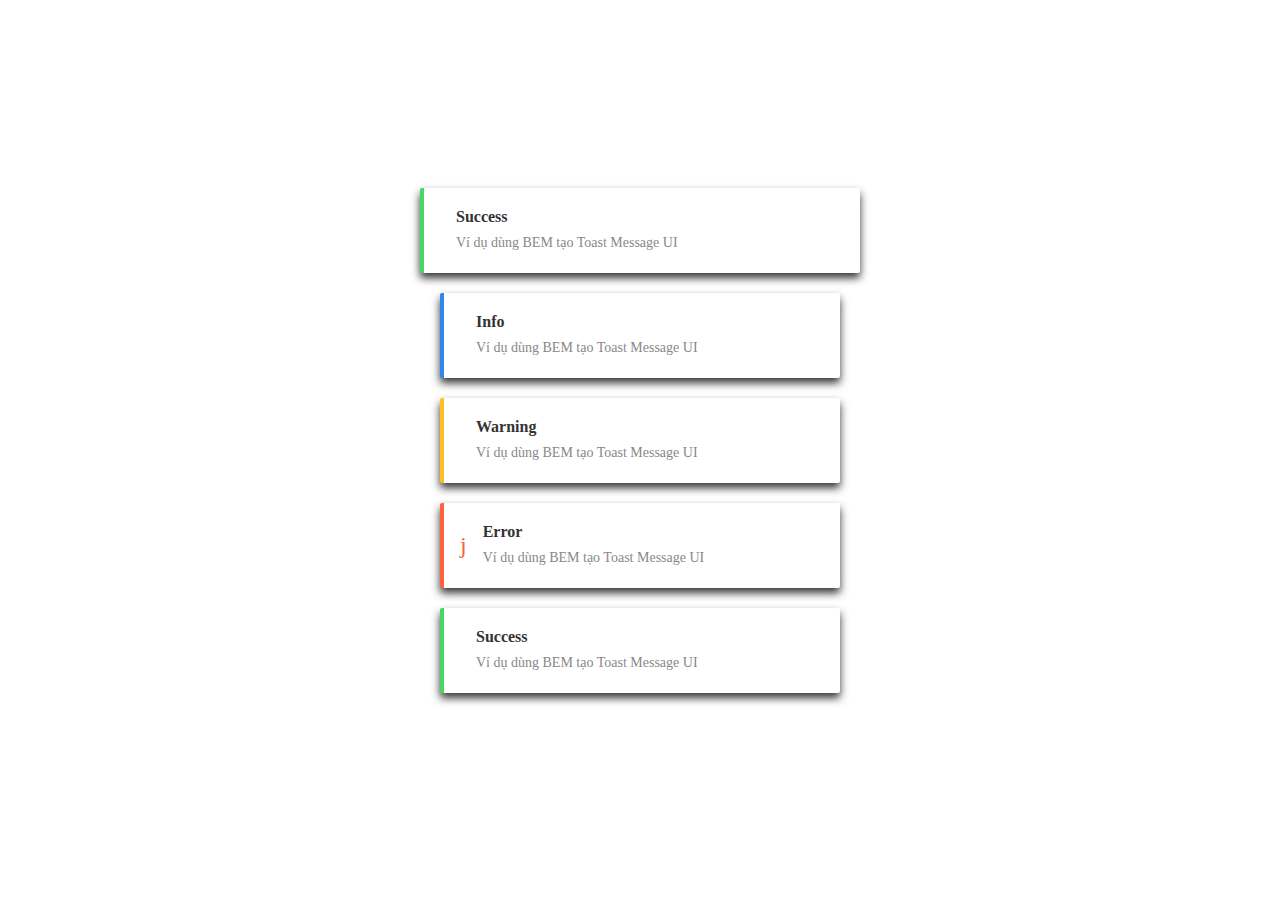
<file: index.html>
<!DOCTYPE html>
<html lang="en">
<head>
    <meta charset="UTF-8">
    <meta http-equiv="X-UA-Compatible" content="IE=edge">
    <meta name="viewport" content="width=device-width, initial-scale=1.0">
    <title>Document</title>
    <link rel="stylesheet" href="https://cdnjs.cloudflare.com/ajax/libs/font-awesome/6.3.0/css/all.min.css" integrity="sha512-SzlrxWUlpfuzQ+pcUCosxcglQRNAq/DZjVsC0lE40xsADsfeQoEypE+enwcOiGjk/bSuGGKHEyjSoQ1zVisanQ==" crossorigin="anonymous" referrerpolicy="no-referrer" />
    <link rel="stylesheet" href="main.css">
</head>
<body>
    <div>
        <!-- Success -->
        <div class="toast toast--success">
            <div class="toast__icon">
                <i class="fa-regular fa-circle-check"></i>
            </div>
            <div class="toast__body">
                <h3 class="toast__title">Success</h3>
                <p class="toast__msg">Ví dụ dùng BEM tạo Toast Message UI</p>
            </div>
            <div class="toast__close">
                <i class="fa-sharp fa-regular fa-circle-xmark"></i>
            </div>
        </div>
         <!-- Info -->
         <div class="toast toast--info">
            <div class="toast__icon">
                <i class="fa-regular fa-circle-check"></i>
            </div>
            <div class="toast__body">
                <h3 class="toast__title">Info</h3>
                <p class="toast__msg">Ví dụ dùng BEM tạo Toast Message UI</p>
            </div>
            <div class="toast__close">
                <i class="fa-sharp fa-regular fa-circle-xmark"></i>
            </div>
        </div>
         <!-- Warning -->
         <div class="toast toast--warning">
            <div class="toast__icon">
                <i class="fa-regular fa-circle-check"></i>
            </div>
            <div class="toast__body">
                <h3 class="toast__title">Warning</h3>
                <p class="toast__msg">Ví dụ dùng BEM tạo Toast Message UI</p>
            </div>
            <div class="toast__close">
                <i class="fa-sharp fa-regular fa-circle-xmark"></i>
            </div>
        </div>
         <!-- Error -->
         <div class="toast toast--error">
            <div class="toast__icon">
j                <i class="fa-regular fa-circle-check"></i>
            </div>
            <div class="toast__body">
                <h3 class="toast__title">Error</h3>
                <p class="toast__msg">Ví dụ dùng BEM tạo Toast Message UI</p>
            </div>
            <div class="toast__close">
                <i class="fa-sharp fa-regular fa-circle-xmark"></i>
            </div>
        </div>
        <!-- Success -->
        <div class="toast toast--success">
            <div class="toast__icon">
                <i class="fa-regular fa-circle-check"></i>
            </div>
            <div class="toast__body">
                <h3 class="toast__title">Success</h3>
                <p class="toast__msg">Ví dụ dùng BEM tạo Toast Message UI</p>
            </div>
            <div class="toast__close">
                <i class="fa-sharp fa-regular fa-circle-xmark"></i>
            </div>
        </div>
    </div>
</body>
</html>
</file>
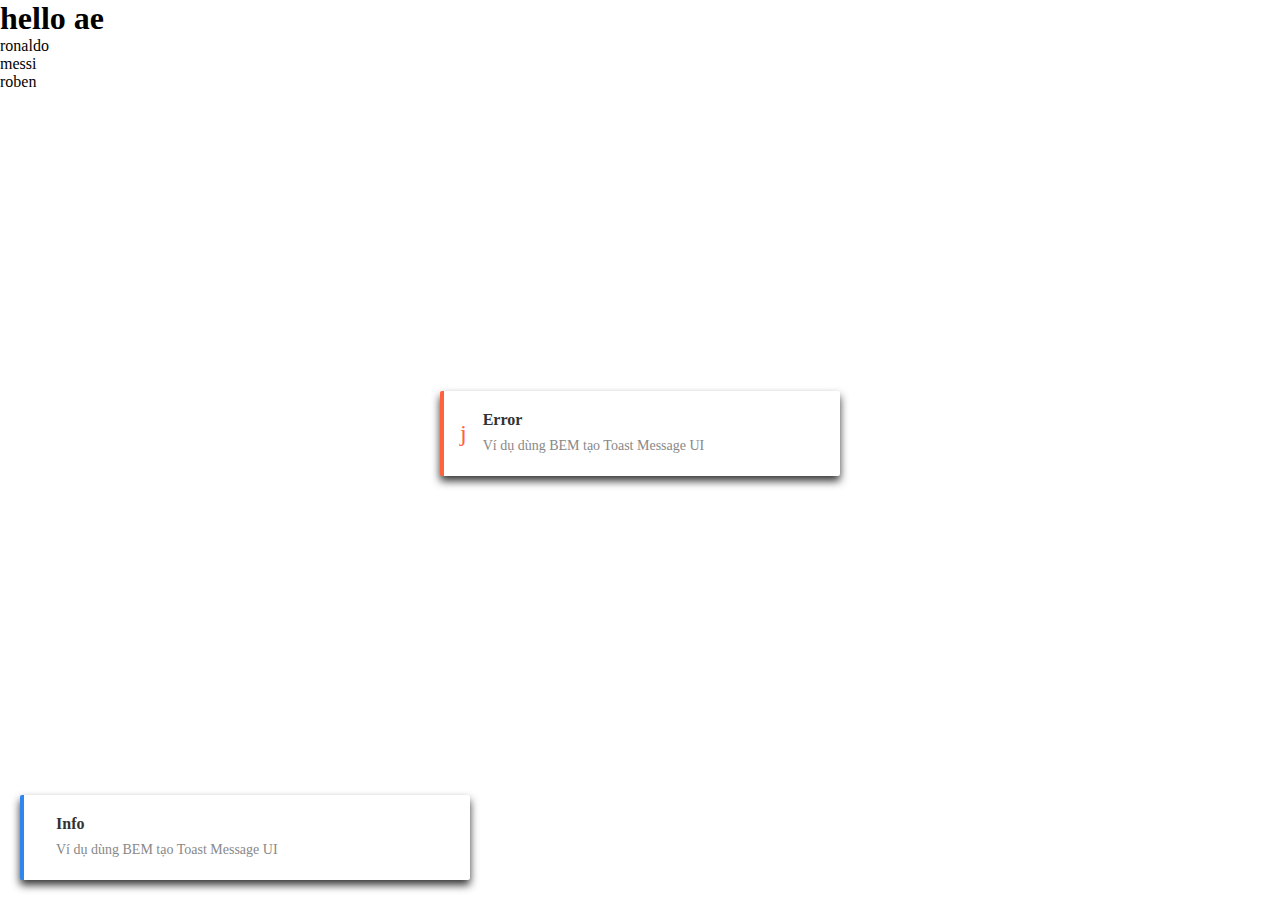
<file: about.html>
<!DOCTYPE html>
<html lang="en">
<head>
    <meta charset="UTF-8">
    <meta name="viewport" content="width=device-width, initial-scale=1.0">
    <title>Document</title>
    <link rel="stylesheet" href="./main.css">
</head>
<body>
    <h1>hello ae</h1>
<ul>
    <li>ronaldo</li>
    <li>messi</li>
    <li>roben</li>
</ul>
<!-- Error -->
<div class="toast toast--error">
    <div class="toast__icon">
j                <i class="fa-regular fa-circle-check"></i>
    </div>
    <div class="toast__body">
        <h3 class="toast__title">Error</h3>
        <p class="toast__msg">Ví dụ dùng BEM tạo Toast Message UI</p>
    </div>
    <div class="toast__close">
        <i class="fa-sharp fa-regular fa-circle-xmark"></i>
    </div>
</div>
    <!-- Info -->
         <div class="toast toast--info">
            <div class="toast__icon">
                <i class="fa-regular fa-circle-check"></i>
            </div>
            <div class="toast__body">
                <h3 class="toast__title">Info</h3>
                <p class="toast__msg">Ví dụ dùng BEM tạo Toast Message UI</p>
            </div>
            <div class="toast__close">
                <i class="fa-sharp fa-regular fa-circle-xmark"></i>
            </div>
        </div>
</body>
</html>
</file>
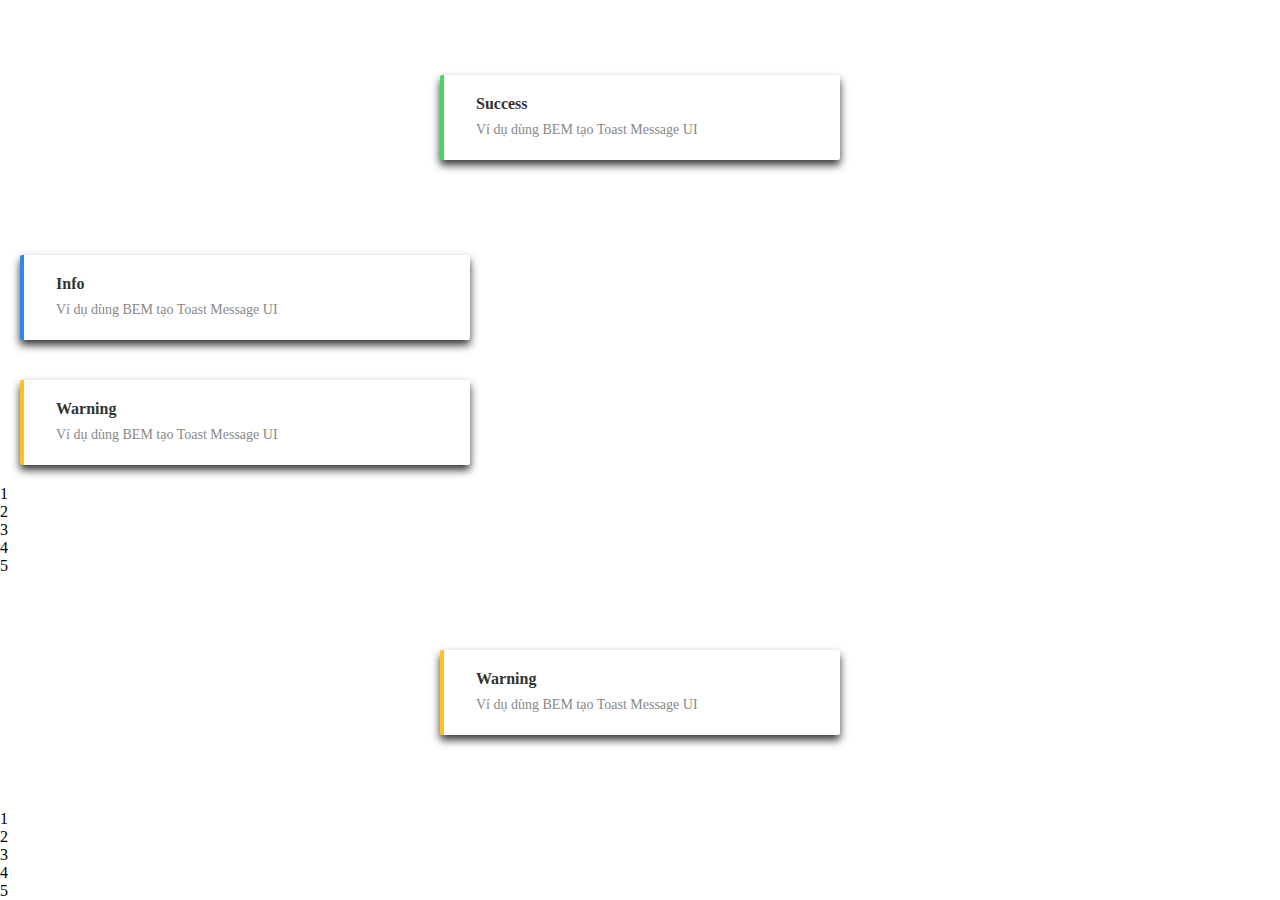
<file: contact.html>
<!DOCTYPE html>
<html lang="en">
<head>
    <meta charset="UTF-8">
    <meta name="viewport" content="width=device-width, initial-scale=1.0">
    <title>Document</title>
    <link rel="stylesheet" href="./main.css">
</head>
<body>
    <!-- Success -->
    <div class="toast toast--success">
        <div class="toast__icon">
            <i class="fa-regular fa-circle-check"></i>
        </div>
        <div class="toast__body">
            <h3 class="toast__title">Success</h3>
            <p class="toast__msg">Ví dụ dùng BEM tạo Toast Message UI</p>
        </div>
        <div class="toast__close">
            <i class="fa-sharp fa-regular fa-circle-xmark"></i>
        </div>
    </div>
     <!-- Info -->
     <div class="toast toast--info">
        <div class="toast__icon">
            <i class="fa-regular fa-circle-check"></i>
        </div>
        <div class="toast__body">
            <h3 class="toast__title">Info</h3>
            <p class="toast__msg">Ví dụ dùng BEM tạo Toast Message UI</p>
        </div>
        <div class="toast__close">
            <i class="fa-sharp fa-regular fa-circle-xmark"></i>
        </div>
    </div>
     <!-- Warning -->
     <div class="toast toast--warning">
        <div class="toast__icon">
            <i class="fa-regular fa-circle-check"></i>
        </div>
        <div class="toast__body">
            <h3 class="toast__title">Warning</h3>
            <p class="toast__msg">Ví dụ dùng BEM tạo Toast Message UI</p>
        </div>
        <div class="toast__close">
            <i class="fa-sharp fa-regular fa-circle-xmark"></i>
        </div>
    </div>

    <ul>
        <li>1</li>
        <li>2</li>
        <li>3</li>
        <li>4</li>
        <li>5</li>
    </ul>



    <!-- Warning -->
    <div class="toast toast--warning">
        <div class="toast__icon">
            <i class="fa-regular fa-circle-check"></i>
        </div>
        <div class="toast__body">
            <h3 class="toast__title">Warning</h3>
            <p class="toast__msg">Ví dụ dùng BEM tạo Toast Message UI</p>
        </div>
        <div class="toast__close">
            <i class="fa-sharp fa-regular fa-circle-xmark"></i>
        </div>
    </div>

    <ul>
        <li>1</li>
        <li>2</li>
        <li>3</li>
        <li>4</li>
        <li>5</li>
    </ul>
</body>
</html>
</file>
<file: main.css>
*{
    padding: 0;
    margin: 0;
    box-sizing: border-box;
}

body{
    height: 100vh;
    display: flex;
    flex-direction: column ;
    font-family: "Helvetica Neue";
}

body > div{
    margin: auto;
}

.toast{
    display: flex;
    align-items: center;
    background-color: #fff;
    border-radius: 2px;
    min-width: 400px;
    max-width: 450px ;
    padding: 20px 0;
    border-left: 4px solid;
    box-shadow: 0 5px 8px rgba(0, 0, 0,  0.8);
}

.toast__body{
    flex-grow: 1;
}

.toast--success{
    border-color: #47d864;
}

.toast--success .toast__icon{
    color:#47d864 ;
}

.toast--info{
    border-color: #2f86eb ;
}

.toast--info .toast__icon{
    color:#2f86eb  ;
}


.toast--warning{
    border-color: #ffc021;
}

.toast--warning .toast__icon{
    color: #ffc021 ;
}


.toast--error{
    border-color:  #ff623d;
}

.toast--error .toast__icon{
    color:#ff623d;
}

.toast + .toast{
    margin: 20px;
}

.toast__icon{
    padding: 0 16px;
    font-size: 24px;
    cursor: pointer;
}
.toast__body{

}
.toast__title{
    font-size: 16px;
    font-weight: 600;
    color:#333 ;
}
.toast__msg{
    font-size: 14px;
    color:#888 ;
    margin-top: 6px;
    line-height: 1.5;
}
.toast__close{
    font-size: 20px;
    padding: 0 16px;
    color: rgba(0, 0, 0,  0.3);
}
</file>
